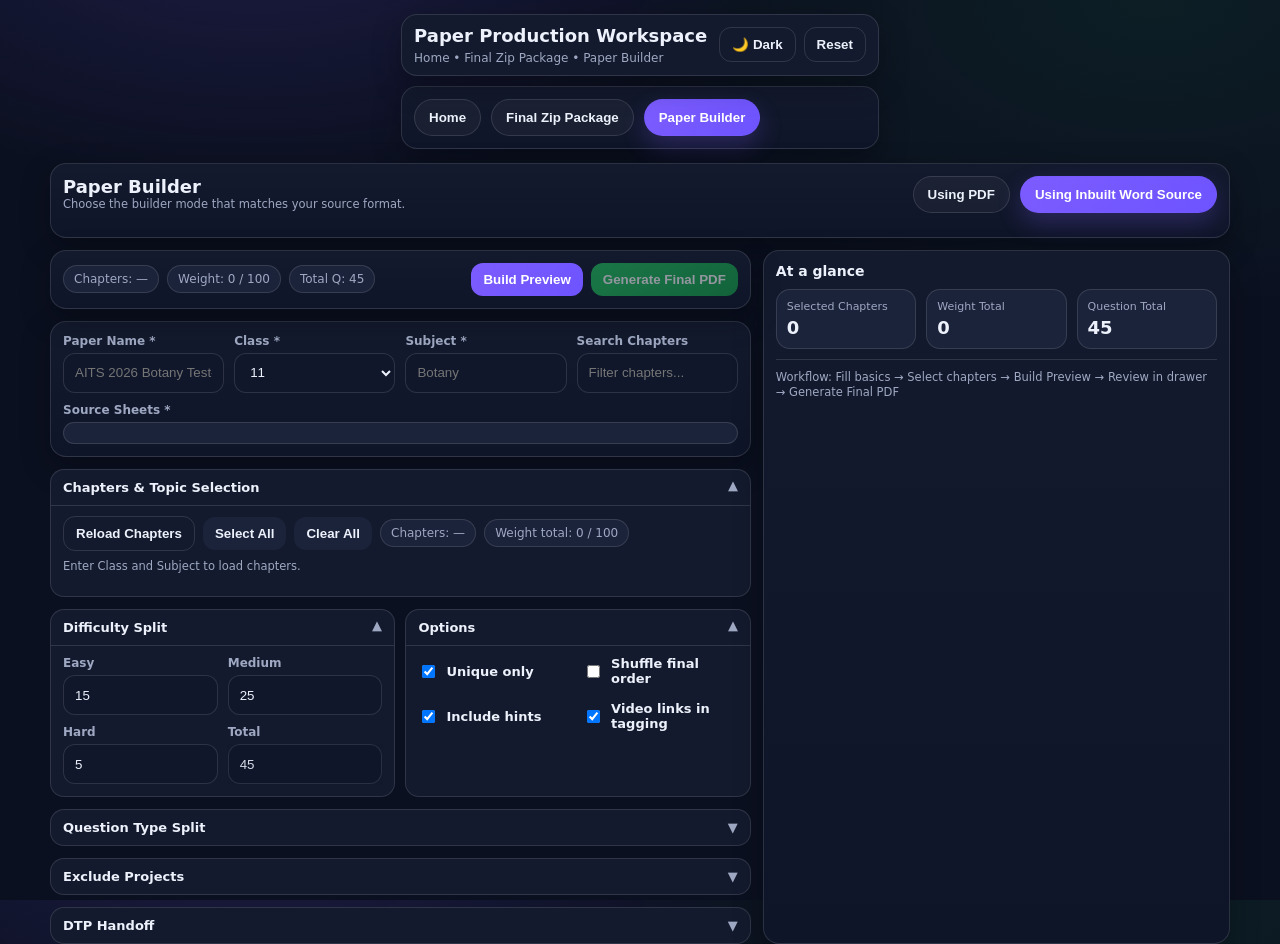
<file: delete.html>
<!DOCTYPE html>
<html>
  <head>
    <base target="_top" />
    <meta name="viewport" content="width=device-width, initial-scale=1" />
    <style>
      :root{
        --bg:#0b1020;
        --panel:#131a2d;
        --panel2:#0f1528;
        --text:#edf1fb;
        --muted:#9ea8c2;
        --border:rgba(255,255,255,.12);
        --accent:#7c5cff;
        --accent2:#6d54ff;
        --ok:#16a34a;
        --danger:#ef4444;
        --chip:#1b233a;
        --input:#10172b;
        --shadow:0 10px 30px rgba(0,0,0,.28);
        --overlay:rgba(3,8,20,.58);
        --radius:14px;
      }

      body[data-theme="light"]{
        --bg:#f5f7fb;
        --panel:#ffffff;
        --panel2:#f8faff;
        --text:#162033;
        --muted:#5b6780;
        --border:rgba(22,32,51,.12);
        --accent:#6d54ff;
        --accent2:#5c46ea;
        --ok:#15803d;
        --danger:#dc2626;
        --chip:#f3f6fb;
        --input:#ffffff;
        --shadow:0 10px 28px rgba(27,39,71,.10);
        --overlay:rgba(15,23,42,.18);
      }

      *{ box-sizing:border-box; }
      html, body{ height:100%; }

      body{
        margin:0;
        padding:14px;
        color:var(--text);
        font-family:ui-sans-serif, system-ui, -apple-system, Segoe UI, Roboto, Arial, sans-serif;
        background:
          radial-gradient(900px 480px at 20% -10%, rgba(124,92,255,.16), transparent 58%),
          radial-gradient(900px 520px at 90% 0%, rgba(34,197,94,.08), transparent 60%),
          var(--bg);
      }

      .wrap{ max-width:1180px; margin:0 auto; }
      .wrap.wide{ max-width:none; }

      .app-shell{
        display:grid;
        gap:14px;
      }

      .nav-tabs, .sub-tabs{
        display:flex;
        gap:10px;
        flex-wrap:wrap;
      }

      .nav-tab, .sub-tab{
        border:1px solid var(--border);
        background:rgba(255,255,255,.04);
        color:var(--text);
        padding:10px 14px;
        border-radius:999px;
        font-weight:800;
      }

      .nav-tab.active, .sub-tab.active{
        background:linear-gradient(135deg,var(--accent),var(--accent2));
        color:#fff;
        border-color:transparent;
        box-shadow:0 10px 24px rgba(124,92,255,.24);
      }

      .app-section{ display:none; }
      .app-section.active{ display:block; }

      .hero{
        display:grid;
        grid-template-columns:1.1fr .9fr;
        gap:14px;
      }

      .hero-card{
        min-height:220px;
        display:grid;
        gap:10px;
        align-content:start;
      }

      .hero-title{
        font-size:28px;
        line-height:1.05;
        font-weight:900;
        letter-spacing:-.03em;
      }

      .hero-copy{
        color:var(--muted);
        line-height:1.55;
        max-width:62ch;
      }

      .feature-grid{
        display:grid;
        grid-template-columns:repeat(3, minmax(0,1fr));
        gap:12px;
      }

      .feature-tile{
        padding:14px;
        border-radius:16px;
        border:1px solid var(--border);
        background:linear-gradient(180deg, rgba(255,255,255,.04), rgba(255,255,255,.02));
      }

      .feature-kicker{
        font-size:11px;
        text-transform:uppercase;
        letter-spacing:.12em;
        color:var(--muted);
        margin-bottom:8px;
      }

      .feature-title{
        font-size:16px;
        font-weight:800;
        margin-bottom:6px;
      }

      .workspace-shell{
        width:min(100%, 1500px);
        margin:0 auto;
      }

      .workspace-frame-card{
        padding:8px;
        border-radius:22px;
        border:1px solid var(--border);
        background:linear-gradient(180deg, var(--panel), rgba(12,19,38,.95));
        box-shadow:var(--shadow);
      }

      .workspace-frame{
        width:100%;
        height:calc(100vh - 170px);
        min-height:760px;
        border:none;
        border-radius:16px;
        background:#fff;
      }

      .builder-panel{ display:none; }
      .builder-panel.active{ display:block; }

      .builder-intro{
        display:flex;
        justify-content:space-between;
        align-items:center;
        gap:12px;
        flex-wrap:wrap;
        margin-bottom:12px;
      }

      @media (max-width: 980px){
        .hero{ grid-template-columns:1fr; }
        .feature-grid{ grid-template-columns:1fr; }
        .workspace-frame{
          height:calc(100vh - 210px);
          min-height:620px;
        }
      }

      .topbar{
        position:sticky;
        top:8px;
        z-index:20;
        margin-bottom:10px;
      }

      .topbar-card{
        display:flex;
        justify-content:space-between;
        align-items:center;
        gap:12px;
        flex-wrap:wrap;
        padding:10px 12px;
        background:var(--panel);
        border:1px solid var(--border);
        border-radius:16px;
        box-shadow:var(--shadow);
      }

      .title{
        font-size:18px;
        font-weight:800;
        line-height:1.2;
      }

      .subtitle{
        font-size:12px;
        color:var(--muted);
        margin-top:4px;
      }

      .toolbar, .top-actions, .action-group, .pills{
        display:flex;
        gap:8px;
        align-items:center;
        flex-wrap:wrap;
      }

      button{
        border:none;
        border-radius:12px;
        padding:9px 12px;
        cursor:pointer;
        background:var(--chip);
        color:var(--text);
        font-weight:700;
      }

      button:hover{ filter:brightness(1.04); }
      button:disabled{ opacity:.55; cursor:not-allowed; }

      .primary{
        background:linear-gradient(135deg,var(--accent),var(--accent2));
        color:#fff;
      }

      .secondary{
        background:linear-gradient(135deg,#22c55e,#16a34a);
        color:#fff;
      }

      .ghost{
        background:transparent;
        border:1px solid var(--border);
      }

      .page-grid{
        display:grid;
        grid-template-columns:1.2fr .8fr;
        gap:12px;
      }

      @media (max-width: 980px){
        .page-grid{ grid-template-columns:1fr; }
      }

      .section-stack{ display:grid; gap:12px; }

      .card{
        background:linear-gradient(180deg, var(--panel), var(--panel2));
        border:1px solid var(--border);
        border-radius:16px;
        box-shadow:var(--shadow);
        padding:12px;
      }

      .sticky-actions{
        position:sticky;
        top:76px;
        z-index:10;
      }

      @media (max-width: 980px){
        .sticky-actions{ position:static; }
      }

      .compact-grid{
        display:grid;
        grid-template-columns:repeat(4, minmax(0,1fr));
        gap:10px;
      }

      .compact-grid-3{
        display:grid;
        grid-template-columns:repeat(3, minmax(0,1fr));
        gap:10px;
      }

      .compact-grid-2{
        display:grid;
        grid-template-columns:repeat(2, minmax(0,1fr));
        gap:10px;
      }

      @media (max-width: 980px){
        .compact-grid, .compact-grid-3{ grid-template-columns:repeat(2, minmax(0,1fr)); }
      }

      @media (max-width: 650px){
        .compact-grid, .compact-grid-3, .compact-grid-2{ grid-template-columns:1fr; }
      }

      label{
        display:block;
        font-size:12px;
        color:var(--muted);
        margin-bottom:5px;
        font-weight:700;
      }

      .inline-label{
        display:flex;
        align-items:center;
        gap:8px;
        color:var(--text);
        font-size:13px;
        font-weight:700;
      }

      input[type="text"], input[type="number"], select, textarea{
        width:100%;
        min-height:40px;
        padding:9px 11px;
        border-radius:12px;
        border:1px solid var(--border);
        background:var(--input);
        color:var(--text);
        outline:none;
      }

      textarea{
        resize:vertical;
        min-height:72px;
      }

      input:focus, select:focus, textarea:focus{
        border-color:var(--accent);
        box-shadow:0 0 0 3px rgba(124,92,255,.18);
      }

      input[readonly]{ opacity:.9; }

      .hint{
        color:var(--muted);
        font-size:11.5px;
        line-height:1.35;
      }

      .errorText{
        color:var(--danger);
        font-size:12px;
        margin-top:5px;
        display:none;
      }

      .invalid{
        border-color:rgba(239,68,68,.8)!important;
        box-shadow:0 0 0 3px rgba(239,68,68,.14)!important;
      }

      .pill, .badge{
        display:inline-flex;
        align-items:center;
        gap:6px;
        padding:6px 10px;
        border:1px solid var(--border);
        border-radius:999px;
        background:var(--chip);
        font-size:12px;
      }

      .pill{ color:var(--muted); }
      .badge{ color:var(--text); }

      details{
        border:1px solid var(--border);
        border-radius:14px;
        overflow:hidden;
        background:var(--panel);
      }

      summary{
        list-style:none;
        cursor:pointer;
        display:flex;
        justify-content:space-between;
        align-items:center;
        gap:10px;
        padding:10px 12px;
        font-weight:800;
        font-size:13px;
      }

      summary::-webkit-details-marker{ display:none; }

      .caret{
        transition:transform .16s ease;
        color:var(--muted);
      }

      details[open] .caret{ transform:rotate(180deg); }

      .details-body{
        padding:0 12px 12px 12px;
        border-top:1px solid var(--border);
      }

      .sheetBar, .proj-box, .topicBox{
        display:flex;
        flex-wrap:wrap;
        gap:8px;
        padding:10px;
        border:1px solid var(--border);
        border-radius:12px;
        background:var(--chip);
        max-height:220px;
        overflow:auto;
      }

      .chip, .proj-item, .topicItem{
        display:flex;
        gap:8px;
        align-items:center;
        padding:6px 9px;
        border:1px solid var(--border);
        border-radius:999px;
        background:var(--panel2);
        font-size:12px;
      }

      .chip input, .proj-item input, .topicItem input{
        width:auto;
        margin:0;
      }

      .chapterList{
        display:grid;
        gap:8px;
        margin-top:10px;
      }

      .chapterRow{
        border:1px solid var(--border);
        border-radius:12px;
        background:var(--chip);
        padding:10px;
      }

      .chapterHead{
        display:grid;
        grid-template-columns:1fr 100px auto;
        gap:10px;
        align-items:start;
      }

      @media (max-width: 650px){
        .chapterHead{ grid-template-columns:1fr; }
      }

      .chapterLeft{
        display:flex;
        gap:10px;
        align-items:flex-start;
      }

      .chapterName{
        font-size:13px;
        font-weight:800;
      }

      .chapterMeta{
        font-size:11.5px;
        color:var(--muted);
        margin-top:2px;
      }

      .weightBox input{
        text-align:center;
      }

      .topicPane{
        display:none;
        margin-top:10px;
        padding-top:10px;
        border-top:1px dashed var(--border);
      }

      .topicPane.open{ display:block; }

      .status{
        margin-top:10px;
        padding:12px;
        border-radius:14px;
        border:1px solid var(--border);
        background:var(--chip);
        font-size:12.5px;
        line-height:1.45;
        display:none;
      }

      .status.ok{ display:block; border-color:rgba(22,163,74,.35); }
      .status.err{ display:block; border-color:rgba(239,68,68,.35); }

      .status a{
        color:var(--accent);
        text-decoration:none;
        font-weight:700;
      }

      .mini-stat-grid{
        display:grid;
        grid-template-columns:repeat(3,1fr);
        gap:10px;
      }

      .stat{
        border:1px solid var(--border);
        border-radius:14px;
        padding:10px;
        background:var(--chip);
      }

      .stat .k{
        font-size:11px;
        color:var(--muted);
      }

      .stat .v{
        font-size:18px;
        font-weight:800;
        margin-top:4px;
      }

      .divider{
        height:1px;
        background:var(--border);
        margin:10px 0;
      }

      .spinner{
        display:inline-flex;
        align-items:center;
        gap:8px;
      }

      .dot{
        width:10px;
        height:10px;
        border-radius:50%;
        background:#fff;
        box-shadow:0 0 0 0 rgba(255,255,255,.55);
        animation:pulse 1.2s infinite;
      }

      @keyframes pulse{
        0%{ box-shadow:0 0 0 0 rgba(255,255,255,.55); }
        70%{ box-shadow:0 0 0 12px rgba(255,255,255,0); }
        100%{ box-shadow:0 0 0 0 rgba(255,255,255,0); }
      }

      .overlay{
        position:fixed;
        inset:0;
        background:var(--overlay);
        opacity:0;
        pointer-events:none;
        transition:opacity .18s ease;
        z-index:60;
      }

      .overlay.open{
        opacity:1;
        pointer-events:auto;
      }

      .drawer{
        position:fixed;
        top:0;
        right:0;
        height:100%;
        width:760px;
        max-width:100vw;
        background:var(--panel);
        border-left:1px solid var(--border);
        box-shadow:-20px 0 40px rgba(0,0,0,.22);
        transform:translateX(100%);
        transition:transform .18s ease;
        z-index:70;
        display:flex;
        flex-direction:column;
        visibility:hidden;
      }

      .drawer.open{
        transform:translateX(0);
        visibility:visible;
      }

      .drawer-head{
        padding:12px;
        border-bottom:1px solid var(--border);
        display:flex;
        justify-content:space-between;
        gap:10px;
        align-items:flex-start;
      }

      .drawer-body{
        padding:12px;
        overflow:auto;
        display:grid;
        gap:12px;
      }

      .searchBox{
        border:1px solid var(--border);
        border-radius:14px;
        padding:10px;
        background:var(--chip);
      }

      .previewList{
        display:grid;
        gap:10px;
      }

      .previewCard{
        border:1px solid var(--border);
        border-radius:14px;
        background:var(--chip);
        padding:10px;
      }

      .previewCard.off{
        opacity:.58;
        border-style:dashed;
      }

      .previewHead{
        display:flex;
        justify-content:space-between;
        gap:10px;
        align-items:flex-start;
      }

      .previewTitle{
        font-size:14px;
        font-weight:800;
      }

      .previewMeta{
        display:flex;
        flex-wrap:wrap;
        gap:6px;
        margin:8px 0;
      }

      .previewText{
        white-space:pre-wrap;
        font-family:ui-monospace, SFMono-Regular, Menlo, Consolas, monospace;
        font-size:12px;
        line-height:1.45;
        border:1px solid var(--border);
        border-radius:12px;
        padding:10px;
        background:var(--panel2);
        max-height:220px;
        overflow:auto;
      }

      .previewMedia{
        border:1px solid var(--border);
        border-radius:12px;
        padding:8px;
        background:var(--panel2);
        overflow:auto;
      }

      .previewImage{
        display:block;
        width:auto;
        max-width:100%;
        height:auto;
        max-height:var(--preview-max-height, 520px);
        border-radius:10px;
        background:#fff;
        object-fit:contain;
        object-position:center top;
        margin:0 auto;
      }

      .previewMedia.rich .previewImage{
        max-height:var(--preview-max-height, 700px);
      }

      .muted{ color:var(--muted); }
    </style>
  </head>

  <body data-theme="dark">
    <div class="app-shell">
    <div class="wrap">
      <div class="topbar">
        <div class="topbar-card">
          <div>
            <div class="title">Paper Production Workspace</div>
            <div class="subtitle">Home • Final Zip Package • Paper Builder</div>
          </div>

          <div class="top-actions">
            <button id="themeBtn" class="ghost" type="button" onclick="toggleTheme()">🌙 Dark</button>
            <button class="ghost" type="button" onclick="resetForm()">Reset</button>
          </div>
        </div>
      </div>

      <div class="card">
        <div class="nav-tabs">
          <button id="topTab_home" class="nav-tab active" type="button" onclick="switchTopTab('home')">Home</button>
          <button id="topTab_final" class="nav-tab" type="button" onclick="switchTopTab('final')">Final Zip Package</button>
          <button id="topTab_builder" class="nav-tab" type="button" onclick="switchTopTab('builder')">Paper Builder</button>
        </div>
      </div>
    </div>

    <section id="section_home" class="app-section active">
      <div class="wrap">
        <div class="hero">
          <div class="card hero-card">
            <div class="feature-kicker">Production Ready</div>
            <div class="hero-title">One workspace for draft papers, final packages, and source-specific builders.</div>
            <div class="hero-copy">
              Use the inbuilt word-source builder for your Apps Script workflow, or open the hosted base-project experience for final package operations without leaving this website.
            </div>
            <div class="toolbar">
              <button class="primary" type="button" onclick="switchTopTab('builder'); switchBuilderMode('word');">Open Inbuilt Word Builder</button>
              <button class="ghost" type="button" onclick="switchTopTab('final');">Open Final Zip Package</button>
            </div>
          </div>

          <div class="card hero-card">
            <div class="feature-kicker">Workspace Modes</div>
            <div class="feature-grid">
              <div class="feature-tile">
                <div class="feature-title">Home</div>
                <div class="hint">Launch the right workflow quickly and guide users clearly.</div>
              </div>
              <div class="feature-tile">
                <div class="feature-title">Final Zip Package</div>
                <div class="hint">Hosted base project embedded full-screen so it feels native to this platform.</div>
              </div>
              <div class="feature-tile">
                <div class="feature-title">Paper Builder</div>
                <div class="hint">Choose between PDF source flow and inbuilt word-source flow.</div>
              </div>
            </div>
          </div>
        </div>
      </div>
    </section>

    <section id="section_final" class="app-section">
      <div class="workspace-shell">
        <div class="workspace-frame-card">
          <iframe id="finalPackageFrame" class="workspace-frame" src="https://paper2-assets.vercel.app/" title="Final Zip Package Workspace" loading="lazy" allow="fullscreen"></iframe>
        </div>
      </div>
    </section>

    <section id="section_builder" class="app-section">
      <div class="wrap">
        <div class="card" style="margin-bottom:12px;">
          <div class="builder-intro">
            <div>
              <div style="font-size:18px; font-weight:800;">Paper Builder</div>
              <div class="hint">Choose the builder mode that matches your source format.</div>
            </div>

            <div class="sub-tabs">
              <button id="builderTab_pdf" class="sub-tab" type="button" onclick="switchBuilderMode('pdf')">Using PDF</button>
              <button id="builderTab_word" class="sub-tab active" type="button" onclick="switchBuilderMode('word')">Using Inbuilt Word Source</button>
            </div>
          </div>
        </div>

        <div id="builderPanel_pdf" class="builder-panel">
          <div class="card">
            <div style="font-size:18px; font-weight:800; margin-bottom:8px;">PDF Source Workflow</div>
            <div class="hero-copy" style="max-width:none;">
              The PDF-based workflow is powered by the hosted base project. Open it in the full workspace tab for the complete package-generation experience.
            </div>
            <div class="toolbar" style="margin-top:12px;">
              <button class="primary" type="button" onclick="switchTopTab('final')">Open Full PDF Workspace</button>
            </div>
          </div>
        </div>

        <div id="builderPanel_word" class="builder-panel active">

      <div class="page-grid">
        <div class="section-stack">
          <div class="card sticky-actions">
            <div class="toolbar" style="justify-content:space-between;">
              <div class="pills">
                <span class="pill" id="summaryPill1">Chapters: —</span>
                <span class="pill" id="summaryPill2">Weight: 0 / 100</span>
                <span class="pill" id="summaryPill3">Total Q: 0</span>
              </div>

              <div class="action-group">
                <button id="previewBtn" class="primary" type="button" onclick="buildPreview()">Build Preview</button>
                <button id="generateBtn" class="secondary" type="button" onclick="generateFinalPdf()" disabled>Generate Final PDF</button>
              </div>
            </div>

            <div id="status" class="status"></div>
          </div>

          <div class="card">
            <div class="compact-grid">
              <div>
                <label for="paperName">Paper Name *</label>
                <input id="paperName" type="text" placeholder="AITS 2026 Botany Test-1" />
                <div class="errorText" id="err_paperName">Paper Name is required.</div>
              </div>

              <div>
                <label for="className">Class *</label>
                <select id="className">
                  <option value="11">11</option>
                  <option value="12">12</option>
                  <option value="11+12">11+12</option>
                </select>
              </div>

              <div>
                <label for="subject">Subject *</label>
                <input id="subject" type="text" placeholder="Botany" />
                <div class="errorText" id="err_subject">Subject is required.</div>
              </div>

              <div>
                <label for="chapterSearch">Search Chapters</label>
                <input id="chapterSearch" type="text" placeholder="Filter chapters..." oninput="filterChapters()" />
              </div>
            </div>

            <div style="margin-top:10px;">
              <label>Source Sheets *</label>
              <div id="sheetBar" class="sheetBar"></div>
              <div class="errorText" id="err_sources">Select at least one source sheet.</div>
            </div>
          </div>

          <details open>
            <summary>
              <span>Chapters & Topic Selection</span>
              <span class="caret">▼</span>
            </summary>
            <div class="details-body">
              <div class="toolbar" style="margin-top:10px;">
                <button class="ghost" type="button" onclick="loadChapters()">Reload Chapters</button>
                <button type="button" onclick="selectAllChapters(true)">Select All</button>
                <button type="button" onclick="selectAllChapters(false)">Clear All</button>
                <span class="pill" id="chaptersInfo">Chapters: —</span>
                <span class="pill" id="weightTotalPill">Weight total: 0 / 100</span>
              </div>

              <div class="hint" id="topicsStatus" style="margin-top:8px;"></div>
              <div class="errorText" id="err_chapters">Select at least one chapter.</div>
              <div class="errorText" id="err_weights">Total chapter weightage must be exactly 100.</div>

              <div class="chapterList" id="chapterList"></div>
            </div>
          </details>

          <div class="compact-grid-2">
            <details open>
              <summary>
                <span>Difficulty Split</span>
                <span class="caret">▼</span>
              </summary>
              <div class="details-body">
                <div class="compact-grid-2" style="margin-top:10px;">
                  <div>
                    <label for="easy">Easy</label>
                    <input id="easy" type="number" min="0" step="1" />
                  </div>
                  <div>
                    <label for="medium">Medium</label>
                    <input id="medium" type="number" min="0" step="1" />
                  </div>
                  <div>
                    <label for="hard">Hard</label>
                    <input id="hard" type="number" min="0" step="1" />
                  </div>
                  <div>
                    <label for="totalQuestions">Total</label>
                    <input id="totalQuestions" type="number" readonly />
                  </div>
                </div>
              </div>
            </details>

            <details open>
              <summary>
                <span>Options</span>
                <span class="caret">▼</span>
              </summary>
              <div class="details-body">
                <div class="compact-grid-2" style="margin-top:10px;">
                  <label class="inline-label"><input id="uniqueOnly" type="checkbox" checked /> Unique only</label>
                  <label class="inline-label"><input id="shuffleOrder" type="checkbox" /> Shuffle final order</label>
                  <label class="inline-label"><input id="includeHints" type="checkbox" checked /> Include hints</label>
                  <label class="inline-label"><input id="includeVideoLinks" type="checkbox" checked /> Video links in tagging</label>
                </div>
              </div>
            </details>
          </div>

          <details>
            <summary>
              <span>Question Type Split</span>
              <span class="caret">▼</span>
            </summary>
            <div class="details-body">
              <div class="compact-grid-3" style="margin-top:10px;">
                <div><label>Single Choice MCQ</label><input class="qtypeCount" data-qtype="Single Choice MCQ" type="number" min="0" step="1" /></div>
                <div><label>Match the column</label><input class="qtypeCount" data-qtype="Match the column" type="number" min="0" step="1" /></div>
                <div><label>Statement based</label><input class="qtypeCount" data-qtype="Statement based" type="number" min="0" step="1" /></div>
                <div><label>Multi Statement Based</label><input class="qtypeCount" data-qtype="Multi Statement Based" type="number" min="0" step="1" /></div>
                <div><label>Assertion and Reason</label><input class="qtypeCount" data-qtype="Assertion and Reason" type="number" min="0" step="1" /></div>
                <div><label>Diagram based</label><input class="qtypeCount" data-qtype="Diagram based" type="number" min="0" step="1" /></div>
              </div>

              <div class="toolbar" style="margin-top:10px;">
                <button type="button" class="ghost" onclick="resetTypeDefaults()">Reset Type Defaults</button>
                <span class="pill" id="qtypeHintPill">Type total: —</span>
              </div>
            </div>
          </details>

          <details>
            <summary>
              <span>Exclude Projects</span>
              <span class="caret">▼</span>
            </summary>
            <div class="details-body">
              <div class="proj-box" style="margin-top:10px;">
                <div class="proj-item"><input type="checkbox" class="proj" value="Milestone" id="p_milestone"><label for="p_milestone">Milestone</label></div>
                <div class="proj-item"><input type="checkbox" class="proj" value="VPRP" id="p_vprp"><label for="p_vprp">VPRP</label></div>
                <div class="proj-item"><input type="checkbox" class="proj" value="NSAT" id="p_nsat"><label for="p_nsat">NSAT</label></div>
                <div class="proj-item"><input type="checkbox" class="proj" value="FTP" id="p_ftp"><label for="p_ftp">FTP</label></div>
                <div class="proj-item"><input type="checkbox" class="proj" value="FRT" id="p_frt"><label for="p_frt">FRT</label></div>
                <div class="proj-item"><input type="checkbox" class="proj" value="AIR" id="p_air"><label for="p_air">AIR</label></div>
                <div class="proj-item"><input type="checkbox" class="proj" value="AITS" id="p_aits"><label for="p_aits">AITS</label></div>
                <div class="proj-item"><input type="checkbox" class="proj" value="Real Test" id="p_real"><label for="p_real">Real Test</label></div>
                <div class="proj-item"><input type="checkbox" class="proj" value="Backlog killer Series" id="p_backlog"><label for="p_backlog">Backlog killer Series</label></div>
                <div class="proj-item"><input type="checkbox" class="proj" value="PW Universe" id="p_pw"><label for="p_pw">PW Universe</label></div>
                <div class="proj-item"><input type="checkbox" class="proj" value="Mission 100 Test Series" id="p_m100"><label for="p_m100">Mission 100 Test Series</label></div>
              </div>

              <div class="toolbar" style="margin-top:10px;">
                <button type="button" class="ghost" onclick="selectAllProjects(true)">Select All</button>
                <button type="button" class="ghost" onclick="selectAllProjects(false)">Clear All</button>
              </div>
            </div>
          </details>

          <details>
            <summary>
              <span>DTP Handoff</span>
              <span class="caret">▼</span>
            </summary>
            <div class="details-body">
              <div class="compact-grid-2" style="margin-top:10px;">
                <div>
                  <label for="dtpQids">Final QIDs</label>
                  <input id="dtpQids" type="text" placeholder="QID001,QID002,QID003..." />
                  <div class="hint">Create info.txt after final generation.</div>
                </div>

                <div>
                  <label>&nbsp;</label>
                  <div class="toolbar">
                    <button type="button" class="primary" onclick="createInfoTxt()">Create info.txt</button>
                    <div id="infoOut" class="hint"></div>
                  </div>
                </div>
              </div>
            </div>
          </details>
        </div>

        <div class="section-stack">
          <div class="card">
            <div style="font-weight:800; font-size:14px; margin-bottom:10px;">At a glance</div>

            <div class="mini-stat-grid">
              <div class="stat">
                <div class="k">Selected Chapters</div>
                <div class="v" id="statChapters">0</div>
              </div>
              <div class="stat">
                <div class="k">Weight Total</div>
                <div class="v" id="statWeight">0</div>
              </div>
              <div class="stat">
                <div class="k">Question Total</div>
                <div class="v" id="statTotalQ">0</div>
              </div>
            </div>

            <div class="divider"></div>

            <div class="hint">
              Workflow: Fill basics → Select chapters → Build Preview → Review in drawer → Generate Final PDF
            </div>
          </div>
        </div>
      </div>
        </div>
      </div>
    </section>
    </div>

    <div id="overlay" class="overlay" onclick="closePreviewDrawer()"></div>

    <div id="previewDrawer" class="drawer">
      <div class="drawer-head">
        <div>
          <div style="font-weight:800; font-size:15px;">Preview & Selection</div>
          <div class="hint">Select, deselect, reorder, replace, or add questions.</div>
        </div>

        <div class="toolbar">
          <span class="pill" id="previewSummaryPill">Included: —</span>
          <button class="ghost" type="button" onclick="closePreviewDrawer()">Close</button>
        </div>
      </div>

      <div class="drawer-body">
        <div class="searchBox">
          <div class="toolbar" style="justify-content:space-between;">
            <div class="pills">
              <span class="pill" id="previewSummaryPill2">Easy/Medium/Hard: —</span>
              <span class="pill" id="replaceModePill">Mode: Add</span>
            </div>

            <div class="toolbar">
              <button class="ghost" type="button" onclick="setAllPreviewSelection(true)">Select all</button>
              <button class="ghost" type="button" onclick="setAllPreviewSelection(false)">Clear all</button>
            </div>
          </div>

          <div id="previewNotes" class="hint" style="margin-top:8px;"></div>
        </div>

        <div id="replacePanel" class="searchBox" style="display:block;">
          <div style="font-weight:800; font-size:13px; margin-bottom:10px;">Add / Replace Questions</div>

          <div class="compact-grid-3">
            <div>
              <label for="searchChapter">Chapter</label>
              <select id="searchChapter" onchange="renderSearchTopicOptions()">
                <option value="">Any chapter</option>
              </select>
            </div>

            <div>
              <label for="searchDifficulty">Difficulty</label>
              <select id="searchDifficulty">
                <option value="">Any difficulty</option>
                <option value="1">Easy</option>
                <option value="2">Medium</option>
                <option value="3">Hard</option>
              </select>
            </div>

            <div>
              <label for="searchQuestionType">Type</label>
              <select id="searchQuestionType">
                <option value="">Any type</option>
                <option value="Single Choice MCQ">Single Choice MCQ</option>
                <option value="Match the column">Match the column</option>
                <option value="Statement based">Statement based</option>
                <option value="Multi Statement Based">Multi Statement Based</option>
                <option value="Assertion and Reason">Assertion and Reason</option>
                <option value="Diagram based">Diagram based</option>
              </select>
            </div>

            <div>
              <label for="searchTopicId">Topic</label>
              <select id="searchTopicId">
                <option value="">Any topic</option>
              </select>
            </div>

            <div>
              <label for="searchContains">Contains text</label>
              <input id="searchContains" type="text" placeholder="optional text filter" />
            </div>

            <div>
              <label for="searchLimit">Results</label>
              <input id="searchLimit" type="number" min="1" max="50" value="12" />
            </div>
          </div>

          <div class="toolbar" style="margin-top:10px;">
            <button type="button" class="primary" onclick="searchCandidates()">Search Candidates</button>
            <button type="button" class="ghost" onclick="clearReplaceMode()">Clear Replace Target</button>
          </div>

          <div id="candidateStatus" class="hint" style="margin-top:8px;"></div>
          <div id="candidateResults" class="previewList" style="margin-top:10px;"></div>
        </div>

        <div id="previewList" class="previewList"></div>
      </div>
    </div>

    <script>
      const $ = (id) => document.getElementById(id);
      const TOP_TABS = ["home","final","builder"];
      const BUILDER_MODES = ["pdf","word"];

      let LOADED_CHAPTERS = [];
      let SOURCE_SHEETS = [];
      let loadTimer = null;

      let typeAutoMode = true;

      let CURRENT_PREVIEW_BASE_REQ = null;
      let CURRENT_PREVIEW_ITEMS = [];
      let CURRENT_PREVIEW_NOTES = [];
      let LAST_CANDIDATES = [];
      let REPLACE_TARGET_INDEX = null;

      let LAST_PLAN_FILE_ID = "";
      let LAST_OUTPUT_FOLDER_ID = "";
      let LAST_REQ_SNAPSHOT = null;

      const DEFAULT_TOTAL = 45;
      const DEFAULT_DIFFICULTY = { easy: 15, medium: 25, hard: 5 };
      const DEFAULT_TYPES = {
        "Single Choice MCQ": 25,
        "Match the column": 5,
        "Statement based": 5,
        "Multi Statement Based": 5,
        "Assertion and Reason": 3,
        "Diagram based": 2
      };

      function escapeHtml(str){
        return String(str).replace(/[&<>"']/g, s => ({
          "&":"&amp;",
          "<":"&lt;",
          ">":"&gt;",
          '"':"&quot;",
          "'":"&#039;"
        }[s]));
      }

      function escapeAttr(str){
        return String(str).replace(/\\/g, "\\\\").replace(/"/g, "&quot;").replace(/'/g, "&#039;");
      }

      function cssEscape(str){
        return String(str).replace(/\\/g, "\\\\").replace(/"/g, '\\"');
      }

      function renderPreviewMedia(item){
        const text = item && item.previewText ? item.previewText : "";
        const previewKind = String((item && item.previewKind) || "");
        const qType = String((item && item.questionType) || "");
        const qTypeNorm = qType.trim().toLowerCase();
        const isRichLayout = previewKind === "rich";
        const hasRealDims = Number(item && item.previewImageWidth) > 0 && Number(item && item.previewImageHeight) > 0;

        if (item && item.previewImageDataUrl) {
          const isMatch = qTypeNorm.includes("match");
          const isStatement = qTypeNorm.includes("statement") || qTypeNorm.includes("assertion");
          const isMcq = qTypeNorm.includes("single choice");
          let className = "simple";
          let maxHeight = 520;

          if (isRichLayout || isMatch) {
            className = "rich";
            maxHeight = 760;
          } else if (isStatement) {
            className = "simple";
            maxHeight = 620;
          } else if (isMcq) {
            className = "simple";
            maxHeight = 520;
          }

          if (hasRealDims) {
            const ratio = Number(item.previewImageHeight) / Number(item.previewImageWidth);
            if (className === "rich") {
              maxHeight = Math.max(220, Math.min(760, Math.round(720 * ratio)));
            } else {
              maxHeight = Math.max(260, Math.min(680, Math.round(720 * ratio)));
            }
          } else {
            const lines = Math.max(4, Math.min(20, String(text).split(/\n+/).filter(Boolean).length || 4));
            if (className === "rich") {
              maxHeight = Math.max(340, Math.min(640, 160 + lines * 24));
            } else {
              maxHeight = Math.max(320, Math.min(620, 180 + lines * 22));
            }
          }
          return `
            <div class="previewMedia ${className}" style="--preview-max-height:${maxHeight}px;">
              <img class="previewImage" src="${item.previewImageDataUrl}" alt="Question preview" />
            </div>
          `;
        }

        return `<div class="previewText">${escapeHtml(text || "[No preview]")}</div>`;
      }

      function switchTopTab(tab){
        TOP_TABS.forEach(name => {
          const btn = $("topTab_" + name);
          const section = $("section_" + name);
          if (btn) btn.classList.toggle("active", name === tab);
          if (section) section.classList.toggle("active", name === tab);
        });
      }

      function switchBuilderMode(mode){
        BUILDER_MODES.forEach(name => {
          const btn = $("builderTab_" + name);
          const panel = $("builderPanel_" + name);
          if (btn) btn.classList.toggle("active", name === mode);
          if (panel) panel.classList.toggle("active", name === mode);
        });
        if (!$("section_builder") || !$("section_builder").classList.contains("active")){
          switchTopTab("builder");
        }
      }

      function setInvalid(id, bad, errId){
        const el = $(id);
        const er = $(errId);
        if(el){
          if(bad) el.classList.add("invalid");
          else el.classList.remove("invalid");
        }
        if(er) er.style.display = bad ? "block" : "none";
      }

      function setStatus(kind, html){
        const st = $("status");
        st.classList.remove("ok","err");
        st.classList.add(kind === "ok" ? "ok" : "err");
        st.style.display = "block";
        st.innerHTML = html;
      }

      function setLoading(which, isLoading){
        const btn = $(which);
        if(!btn) return;

        btn.disabled = isLoading;
        btn.innerHTML = isLoading
          ? `<span class="spinner"><span class="dot"></span>${which==="previewBtn" ? "Building Preview" : "Generating PDF"}</span>`
          : (which==="previewBtn" ? "Build Preview" : "Generate Final PDF");
      }

      function syncTotal(){
        const e = Number($("easy").value || 0);
        const m = Number($("medium").value || 0);
        const h = Number($("hard").value || 0);
        const sum = e + m + h;

        $("totalQuestions").value = String(sum);
        $("summaryPill3").textContent = `Total Q: ${sum}`;
        $("statTotalQ").textContent = String(sum);

        if (typeAutoMode) rebalanceTypesToTotal(sum);
        updateTypeHint();
      }

      function rebalanceTypesToTotal(total){
        total = Math.max(0, Math.floor(total || 0));
        const keys = Object.keys(DEFAULT_TYPES);
        const baseSum = keys.reduce((s, k) => s + DEFAULT_TYPES[k], 0) || 1;

        const alloc = {};
        let used = 0;
        const fracs = [];

        keys.forEach(k => {
          const raw = total * (DEFAULT_TYPES[k] / baseSum);
          const base = Math.floor(raw);
          alloc[k] = base;
          used += base;
          fracs.push({k, f: raw - base});
        });

        let left = total - used;
        fracs.sort((a,b) => b.f - a.f);
        for (let i=0; i<fracs.length && left>0; i++){
          alloc[fracs[i].k] += 1;
          left--;
        }

        document.querySelectorAll(".qtypeCount").forEach(inp => {
          const type = inp.dataset.qtype;
          inp.value = String(alloc[type] || 0);
        });
      }

      function resetTypeDefaults(){
        typeAutoMode = true;
        rebalanceTypesToTotal(Number($("totalQuestions").value || DEFAULT_TOTAL));
        updateTypeHint();
      }

      function onTypeManualEdit(){
        typeAutoMode = false;
        updateTypeHint();
      }

      function getQuestionTypeCounts(){
        const obj = {};
        document.querySelectorAll(".qtypeCount").forEach(inp => {
          const type = inp.dataset.qtype;
          const n = Number(inp.value || 0);
          if(n > 0) obj[type] = n;
        });
        return obj;
      }

      function getQuestionTypeTotal(){
        let t = 0;
        document.querySelectorAll(".qtypeCount").forEach(inp => {
          const n = Number(inp.value || 0);
          if(n > 0) t += n;
        });
        return t;
      }

      function updateTypeHint(){
        const t = getQuestionTypeTotal();
        const ft = Number($("totalQuestions").value || 0);
        $("qtypeHintPill").textContent = `Type total: ${t} • Total: ${ft}` + (t===ft ? "" : " (best-effort)");
      }

      function loadSourceSheets(){
        google.script.run
          .withSuccessHandler(list => {
            SOURCE_SHEETS = Array.isArray(list) ? list : [];
            renderSourceSheets();
          })
          .withFailureHandler(err => {
            SOURCE_SHEETS = [];
            renderSourceSheets();
            setStatus("err", "Error loading source sheets: " + escapeHtml(err && err.message ? err.message : String(err)));
          })
          .getAvailableSourceSheets();
      }

      function renderSourceSheets(){
        const bar = $("sheetBar");
        bar.innerHTML = "";

        if(!SOURCE_SHEETS.length){
          bar.innerHTML = `<span class="pill">No source sheets detected</span>`;
          return;
        }

        const preferred = SOURCE_SHEETS.includes("AITS+Real Test") ? "AITS+Real Test" : SOURCE_SHEETS[0];

        SOURCE_SHEETS.forEach((name, idx) => {
          const id = `src_${idx}`;
          const chip = document.createElement("label");
          chip.className = "chip";
          chip.setAttribute("for", id);
          chip.innerHTML = `
            <input type="checkbox" class="srcSheet" id="${id}" value="${escapeAttr(name)}" ${name===preferred ? "checked" : ""}/>
            <span>${escapeHtml(name)}</span>
          `;
          bar.appendChild(chip);
        });
      }

      function getSelectedSourceSheets(){
        return Array.from(document.querySelectorAll(".srcSheet:checked")).map(cb => cb.value);
      }

      function selectAllProjects(flag){
        document.querySelectorAll(".proj").forEach(cb => cb.checked = !!flag);
      }

      function getSelectedProjects(){
        return Array.from(document.querySelectorAll(".proj:checked")).map(cb => cb.value);
      }

      function scheduleLoadChapters(){
        if(loadTimer) clearTimeout(loadTimer);
        loadTimer = setTimeout(loadChapters, 400);
      }

      function loadChapters(){
        const cls = $("className").value.trim();
        const sub = $("subject").value.trim();

        if(!cls || !sub){
          $("topicsStatus").textContent = "Enter Class and Subject to load chapters.";
          return;
        }

        $("topicsStatus").textContent = "Loading chapters & topics…";

        google.script.run
          .withSuccessHandler(res => {
            LOADED_CHAPTERS = (res && res.chapters) ? res.chapters : [];
            renderChapterList(LOADED_CHAPTERS);
            renderSearchChapterOptions();
          })
          .withFailureHandler(err => {
            LOADED_CHAPTERS = [];
            renderChapterList([]);
            renderSearchChapterOptions();
            $("topicsStatus").textContent = "Error: " + (err && err.message ? err.message : String(err));
          })
          .getTopicsForChapters({
            className: cls,
            subject: sub,
            chapters: []
          });
      }

      function renderChapterList(chapters){
        const box = $("chapterList");
        box.innerHTML = "";
        $("chaptersInfo").textContent = "Chapters: " + (chapters.length ? chapters.length : "—");

        if(!chapters.length){
          $("topicsStatus").textContent = "No chapters found.";
          updateWeightTotal();
          refreshRightSummary();
          return;
        }

        $("topicsStatus").textContent = "Select chapter(s). Topics are optional. Weightage total must be 100.";

        chapters.forEach((ch, idx) => {
          const row = document.createElement("div");
          row.className = "chapterRow";
          row.dataset.chapter = ch.chapterName;

          const topics = Array.isArray(ch.topics) ? ch.topics : [];

          row.innerHTML = `
            <div class="chapterHead">
              <div class="chapterLeft">
                <input type="checkbox" class="chCb" id="ch_${idx}" onchange="toggleChapter('${escapeAttr(ch.chapterName)}', this.checked); updateWeightTotal();" />
                <div>
                  <div class="chapterName">${escapeHtml(ch.chapterName)}</div>
                  <div class="chapterMeta">Topics: ${topics.length}</div>
                </div>
              </div>

              <div class="weightBox">
                <label>Weight</label>
                <input type="number" min="0" max="100" step="1" value="0" class="chWeight" oninput="updateWeightTotal()" />
              </div>

              <div class="toolbar" style="justify-content:flex-end;">
                <button type="button" class="ghost" onclick="toggleChapter('${escapeAttr(ch.chapterName)}', true)">Topics</button>
              </div>
            </div>

            <div class="topicPane" id="tp_${idx}">
              <div class="toolbar" style="margin-bottom:8px;">
                <button type="button" class="ghost" onclick="selectAllTopics('${escapeAttr(ch.chapterName)}', true)">Select all topics</button>
                <button type="button" class="ghost" onclick="selectAllTopics('${escapeAttr(ch.chapterName)}', false)">Clear topics</button>
              </div>

              <div class="topicBox">
                ${topics.map(t => `
                  <div class="topicItem">
                    <input type="checkbox" class="topicCb" data-chapter="${escapeAttr(ch.chapterName)}" data-topicid="${escapeAttr(t.id)}" />
                    <span>${escapeHtml(t.name)}</span>
                  </div>
                `).join("")}
              </div>
            </div>
          `;
          box.appendChild(row);
        });

        filterChapters();
        updateWeightTotal();
      }

      function toggleChapter(chapterName, checked){
        document.querySelectorAll(".chapterRow").forEach(r => {
          if(r.dataset.chapter === chapterName){
            const cb = r.querySelector(".chCb");
            const pane = r.querySelector(".topicPane");

            if (checked && cb) cb.checked = true;
            if (pane) pane.classList.toggle("open", true);
          }
        });
        updateWeightTotal();
      }

      function selectAllChapters(flag){
        document.querySelectorAll(".chCb").forEach(cb => {
          cb.checked = !!flag;
          const row = cb.closest(".chapterRow");
          const pane = row.querySelector(".topicPane");
          if(pane) pane.classList.toggle("open", !!flag);
        });
        updateWeightTotal();
      }

      function selectAllTopics(chapterName, flag){
        document.querySelectorAll(`.topicCb[data-chapter="${cssEscape(chapterName)}"]`).forEach(cb => {
          cb.checked = !!flag;
        });
      }

      function filterChapters(){
        const q = ($("chapterSearch").value || "").trim().toLowerCase();
        document.querySelectorAll(".chapterRow").forEach(r => {
          const name = (r.dataset.chapter || "").toLowerCase();
          r.style.display = (!q || name.includes(q)) ? "" : "none";
        });
      }

      function collectChaptersConfig(){
        const selected = [];
        document.querySelectorAll(".chapterRow").forEach(r => {
          const cb = r.querySelector(".chCb");
          if(!cb || !cb.checked) return;

          const chapterName = r.dataset.chapter;
          const wEl = r.querySelector(".chWeight");
          let w = Number((wEl && wEl.value) || 0);
          if(!Number.isFinite(w)) w = 0;
          w = Math.max(0, Math.min(100, Math.round(w)));

          const topicIds = Array.from(document.querySelectorAll(`.topicCb:checked[data-chapter="${cssEscape(chapterName)}"]`))
            .map(cb2 => cb2.dataset.topicid)
            .filter(Boolean);

          selected.push({ chapterName, weight: w, topicIds });
        });
        return selected;
      }

      function updateWeightTotal(){
        let total = 0;
        let selectedCount = 0;

        document.querySelectorAll(".chapterRow").forEach(r => {
          const cb = r.querySelector(".chCb");
          const wEl = r.querySelector(".chWeight");
          if(!cb || !cb.checked) return;
          selectedCount++;
          total += Number((wEl && wEl.value) || 0) || 0;
        });

        $("weightTotalPill").textContent = `Weight total: ${total} / 100`;
        $("summaryPill1").textContent = `Chapters: ${selectedCount}`;
        $("summaryPill2").textContent = `Weight: ${total} / 100`;
        $("err_weights").style.display = (selectedCount > 0 && total !== 100) ? "block" : "none";

        refreshRightSummary(selectedCount, total);
        return total;
      }

      function refreshRightSummary(selectedCountArg, weightArg){
        const selectedCount = typeof selectedCountArg === "number"
          ? selectedCountArg
          : document.querySelectorAll(".chCb:checked").length;

        const weight = typeof weightArg === "number"
          ? weightArg
          : Array.from(document.querySelectorAll(".chapterRow")).reduce((sum, r) => {
              const cb = r.querySelector(".chCb");
              const wEl = r.querySelector(".chWeight");
              return sum + ((cb && cb.checked) ? (Number((wEl && wEl.value) || 0) || 0) : 0);
            }, 0);

        $("statChapters").textContent = String(selectedCount);
        $("statWeight").textContent = String(weight);
      }

      function validate(){
        const paper = $("paperName").value.trim();
        const sub = $("subject").value.trim();

        setInvalid("paperName", !paper, "err_paperName");
        setInvalid("subject", !sub, "err_subject");

        const sources = getSelectedSourceSheets();
        $("err_sources").style.display = sources.length ? "none" : "block";

        const chaptersCfg = collectChaptersConfig();
        $("err_chapters").style.display = chaptersCfg.length ? "none" : "block";

        const weightTotal = updateWeightTotal();
        const okWeights = (chaptersCfg.length === 0) ? true : (weightTotal === 100);

        return !!paper && !!sub && sources.length && chaptersCfg.length && okWeights;
      }

      function getBaseRequest(){
        syncTotal();

        return {
          paperName: $("paperName").value.trim(),
          className: $("className").value.trim(),
          subject: $("subject").value.trim(),

          sourceSheets: getSelectedSourceSheets(),

          easy: Number($("easy").value || 0),
          medium: Number($("medium").value || 0),
          hard: Number($("hard").value || 0),
          totalQuestions: Number($("totalQuestions").value || 0),

          uniqueOnly: $("uniqueOnly").checked,
          shuffleOrder: $("shuffleOrder").checked,
          includeHints: $("includeHints").checked,
          includeVideoLinks: $("includeVideoLinks").checked,

          excludeProjects: getSelectedProjects(),
          questionTypeCounts: getQuestionTypeCounts(),

          chaptersConfig: collectChaptersConfig(),

          updateUsage: false
        };
      }

      function buildPreview(){
        if(!validate()){
          setStatus("err", "Please fix highlighted fields before building preview.");
          return;
        }

        const req = getBaseRequest();

        setLoading("previewBtn", true);
        setStatus("ok", `<span class="spinner"><span class="dot"></span>Preparing preview…</span>`);
        $("generateBtn").disabled = true;

        google.script.run
          .withSuccessHandler(res => {
            setLoading("previewBtn", false);

            CURRENT_PREVIEW_BASE_REQ = req;
            CURRENT_PREVIEW_ITEMS = (res.items || []).map(x => ({...x, selected: x.selected !== false}));
            CURRENT_PREVIEW_NOTES = res.notes || [];
            LAST_CANDIDATES = [];
            REPLACE_TARGET_INDEX = null;

            renderPreviewWrap();
            openPreviewDrawer();
            $("generateBtn").disabled = false;

            setStatus("ok", `Preview ready. Review the questions in the side panel, then click <b>Generate Final PDF</b>.`);
          })
          .withFailureHandler(err => {
            setLoading("previewBtn", false);
            const msg = (err && err.message) ? err.message : String(err);
            setStatus("err", `<b>Error</b><br/>${escapeHtml(msg)}`);
          })
          .previewPaper(req);
      }

      function renderPreviewWrap(){
        renderPreviewSummary();
        renderPreviewNotes();
        renderPreviewList();
        renderCandidateResults();
        updateReplaceModePill();
      }

      function openPreviewDrawer(){
        const overlay = $("overlay");
        const drawer = $("previewDrawer");
        if (!overlay || !drawer) return;

        overlay.classList.add("open");
        drawer.classList.add("open");

        // Inline fallback in case the Apps Script webview ignores some CSS transitions.
        overlay.style.opacity = "1";
        overlay.style.pointerEvents = "auto";
        drawer.style.transform = "translateX(0)";
        drawer.style.visibility = "visible";
      }

      function closePreviewDrawer(){
        const overlay = $("overlay");
        const drawer = $("previewDrawer");
        if (!overlay || !drawer) return;

        overlay.classList.remove("open");
        drawer.classList.remove("open");
        overlay.style.opacity = "";
        overlay.style.pointerEvents = "";
        drawer.style.transform = "";
        drawer.style.visibility = "";
      }

      function renderPreviewSummary(){
        const included = CURRENT_PREVIEW_ITEMS.filter(x => x.selected !== false);
        const easy = included.filter(x => Number(x.difficulty) === 1).length;
        const medium = included.filter(x => Number(x.difficulty) === 2).length;
        const hard = included.filter(x => Number(x.difficulty) === 3).length;

        $("previewSummaryPill").textContent = `Included: ${included.length} / ${CURRENT_PREVIEW_ITEMS.length}`;
        $("previewSummaryPill2").textContent = `Easy ${easy} • Medium ${medium} • Hard ${hard}`;
      }

      function renderPreviewNotes(){
        if(!CURRENT_PREVIEW_NOTES.length){
          $("previewNotes").innerHTML = `<span class="muted">No selection notes.</span>`;
          return;
        }
        $("previewNotes").innerHTML = `<b>Notes</b><br/>• ${CURRENT_PREVIEW_NOTES.map(escapeHtml).join("<br/>• ")}`;
      }

      function renderPreviewList(){
        const box = $("previewList");
        box.innerHTML = "";

        CURRENT_PREVIEW_ITEMS.forEach((item, idx) => {
          const card = document.createElement("div");
          card.className = "previewCard" + (item.selected === false ? " off" : "");

          card.innerHTML = `
            <div class="previewHead">
              <div>
                <div class="previewTitle">Q${idx + 1}${item.qid ? " • " + escapeHtml(item.qid) : ""}</div>
                <div class="hint">${escapeHtml(item.chapter || "")}${item.topicName ? " • " + escapeHtml(item.topicName) : ""}${item.subtopic ? " • " + escapeHtml(item.subtopic) : ""}</div>
              </div>

              <label class="inline-label">
                <input type="checkbox" ${item.selected !== false ? "checked" : ""} onchange="togglePreviewSelection(${idx}, this.checked)" />
                Include
              </label>
            </div>

            <div class="previewMeta">
              <span class="badge">${escapeHtml(item.difficultyLabel || "")}</span>
              <span class="badge">${escapeHtml(item.questionType || "Unknown type")}</span>
              <span class="badge">Used: ${Number(item.used || 0)}</span>
              <span class="badge">${escapeHtml(item.sourceSheet || "")}</span>
            </div>

            ${renderPreviewMedia(item)}

            <div class="toolbar" style="margin-top:8px;">
              <button type="button" class="ghost" onclick="movePreviewItem(${idx}, -1)" ${idx===0 ? "disabled" : ""}>Up</button>
              <button type="button" class="ghost" onclick="movePreviewItem(${idx}, 1)" ${idx===CURRENT_PREVIEW_ITEMS.length-1 ? "disabled" : ""}>Down</button>
              <button type="button" class="ghost" onclick="prepareReplace(${idx})">Replace Question</button>
            </div>
          `;
          box.appendChild(card);
        });
      }

      function togglePreviewSelection(index, checked){
        if(!CURRENT_PREVIEW_ITEMS[index]) return;
        CURRENT_PREVIEW_ITEMS[index].selected = !!checked;
        renderPreviewSummary();
        renderPreviewList();
      }

      function setAllPreviewSelection(flag){
        CURRENT_PREVIEW_ITEMS = CURRENT_PREVIEW_ITEMS.map(x => ({...x, selected: !!flag}));
        renderPreviewSummary();
        renderPreviewList();
      }

      function movePreviewItem(index, dir){
        const target = index + dir;
        if(index < 0 || target < 0 || index >= CURRENT_PREVIEW_ITEMS.length || target >= CURRENT_PREVIEW_ITEMS.length) return;

        const copy = CURRENT_PREVIEW_ITEMS.slice();
        const tmp = copy[index];
        copy[index] = copy[target];
        copy[target] = tmp;
        CURRENT_PREVIEW_ITEMS = copy;
        renderPreviewList();
      }

      function prepareReplace(index){
        if(!CURRENT_PREVIEW_ITEMS[index]) return;

        REPLACE_TARGET_INDEX = index;
        const it = CURRENT_PREVIEW_ITEMS[index];

        $("searchChapter").value = it.chapter || "";
        renderSearchTopicOptions();

        $("searchDifficulty").value = String(it.difficulty || "");
        $("searchQuestionType").value = it.questionType || "";

        if ([...$("searchTopicId").options].some(o => o.value === String(it.topicId || ""))) {
          $("searchTopicId").value = String(it.topicId || "");
        } else {
          $("searchTopicId").value = "";
        }

        $("searchContains").value = "";

        updateReplaceModePill();

        openPreviewDrawer();

        const panel = $("replacePanel");
        if (panel) {
          panel.style.display = "block";
          setTimeout(() => {
            panel.scrollIntoView({ behavior: "smooth", block: "start" });
          }, 80);
        }

        $("candidateStatus").textContent = "Searching replacement questions...";
        $("candidateResults").innerHTML = "";
        searchCandidates();
      }

      function clearReplaceMode(){
        REPLACE_TARGET_INDEX = null;
        updateReplaceModePill();
        $("candidateStatus").textContent = "";
      }

      function updateReplaceModePill(){
        if(REPLACE_TARGET_INDEX == null){
          $("replaceModePill").textContent = "Mode: Add";
          return;
        }

        const it = CURRENT_PREVIEW_ITEMS[REPLACE_TARGET_INDEX];
        $("replaceModePill").textContent = `Mode: Replace Q${REPLACE_TARGET_INDEX + 1}${it && it.qid ? " • " + it.qid : ""}`;
      }

      function renderSearchChapterOptions(){
        const sel = $("searchChapter");
        const oldVal = sel.value;

        sel.innerHTML = `<option value="">Any chapter</option>` + LOADED_CHAPTERS.map(ch =>
          `<option value="${escapeAttr(ch.chapterName)}">${escapeHtml(ch.chapterName)}</option>`
        ).join("");

        if([...sel.options].some(o => o.value === oldVal)) sel.value = oldVal;
        renderSearchTopicOptions();
      }

      function renderSearchTopicOptions(){
        const chapter = $("searchChapter").value;
        const sel = $("searchTopicId");
        const oldVal = sel.value;
        let topics = [];

        if(chapter){
          const hit = LOADED_CHAPTERS.find(x => x.chapterName === chapter);
          topics = hit && Array.isArray(hit.topics) ? hit.topics : [];
        }

        sel.innerHTML = `<option value="">Any topic</option>` + topics.map(t =>
          `<option value="${escapeAttr(t.id)}">${escapeHtml(t.name)}</option>`
        ).join("");

        if ([...sel.options].some(o => o.value === oldVal)) {
          sel.value = oldVal;
        }
      }

      function getCurrentPreviewKeys(){
        return CURRENT_PREVIEW_ITEMS.map(x => x.itemKey);
      }

      function searchCandidates(){
        if(!CURRENT_PREVIEW_BASE_REQ){
          $("candidateStatus").textContent = "Build preview first.";
          return;
        }

        $("candidateStatus").textContent = "Searching candidates…";
        $("candidateResults").innerHTML = "";

        google.script.run
          .withSuccessHandler(res => {
            LAST_CANDIDATES = Array.isArray(res.items) ? res.items.map(x => ({...x, selected:true})) : [];
            $("candidateStatus").textContent = (res.notes && res.notes.length)
              ? res.notes.join(" ")
              : (LAST_CANDIDATES.length ? `${LAST_CANDIDATES.length} candidate(s) found.` : "No candidates found.");
            renderCandidateResults();
          })
          .withFailureHandler(err => {
            LAST_CANDIDATES = [];
            renderCandidateResults();
            $("candidateStatus").textContent = (err && err.message) ? err.message : String(err);
          })
          .searchQuestionsForPreview({
            baseRequest: CURRENT_PREVIEW_BASE_REQ,
            excludeKeys: getCurrentPreviewKeys(),
            filters: {
              chapter: $("searchChapter").value,
              difficulty: $("searchDifficulty").value,
              questionType: $("searchQuestionType").value,
              topicId: $("searchTopicId").value,
              containsText: $("searchContains").value,
              limit: $("searchLimit").value
            }
          });
      }

      function renderCandidateResults(){
        const box = $("candidateResults");
        box.innerHTML = "";

        LAST_CANDIDATES.forEach((item, idx) => {
          const card = document.createElement("div");
          card.className = "previewCard";

          card.innerHTML = `
            <div class="previewHead">
              <div>
                <div class="previewTitle">${item.qid ? escapeHtml(item.qid) : "Candidate"}</div>
                <div class="hint">${escapeHtml(item.chapter || "")}${item.topicName ? " • " + escapeHtml(item.topicName) : ""}</div>
              </div>
            </div>

            <div class="previewMeta">
              <span class="badge">${escapeHtml(item.difficultyLabel || "")}</span>
              <span class="badge">${escapeHtml(item.questionType || "Unknown type")}</span>
              <span class="badge">Used: ${Number(item.used || 0)}</span>
            </div>

            ${renderPreviewMedia(item)}

            <div class="toolbar" style="margin-top:8px;">
              <button type="button" class="primary" onclick="useCandidate(${idx})">${REPLACE_TARGET_INDEX == null ? "Add" : "Use as Replacement"}</button>
            </div>
          `;
          box.appendChild(card);
        });
      }

      function useCandidate(index){
        const cand = LAST_CANDIDATES[index];
        if(!cand) return;

        if(CURRENT_PREVIEW_ITEMS.some(x => x.itemKey === cand.itemKey)){
          $("candidateStatus").textContent = "That question is already in the preview.";
          return;
        }

        if(REPLACE_TARGET_INDEX == null){
          CURRENT_PREVIEW_ITEMS.push({...cand, selected:true});
        } else {
          const oldSelected = CURRENT_PREVIEW_ITEMS[REPLACE_TARGET_INDEX]
            ? (CURRENT_PREVIEW_ITEMS[REPLACE_TARGET_INDEX].selected !== false)
            : true;

          CURRENT_PREVIEW_ITEMS[REPLACE_TARGET_INDEX] = {...cand, selected: oldSelected};
          REPLACE_TARGET_INDEX = null;
          updateReplaceModePill();
        }

        renderPreviewWrap();
      }

      function stripPreviewItemForServer(item){
        return {
          chapter: item.chapter,
          sourceSheet: item.sourceSheet,
          difficulty: item.difficulty,
          used: item.used,
          projectUsed: item.projectUsed,
          questionType: item.questionType,
          topicId: item.topicId,

          sourceDocId: item.sourceDocId,
          answerKeyDocId: item.answerKeyDocId,
          hintsDocId: item.hintsDocId,

          questionFileId: item.questionFileId,
          answerKeyFileId: item.answerKeyFileId,
          hintsFileId: item.hintsFileId,

          origQNo: item.origQNo,
          metaKey: item.metaKey,
          metaRowNum: item.metaRowNum
        };
      }

      function generateFinalPdf(){
        if(!CURRENT_PREVIEW_BASE_REQ){
          setStatus("err", "Build preview first.");
          return;
        }

        const finalItems = CURRENT_PREVIEW_ITEMS.filter(x => x.selected !== false);
        if(!finalItems.length){
          setStatus("err", "Select at least one question before generating final PDF.");
          return;
        }

        const req = {
          ...CURRENT_PREVIEW_BASE_REQ,
          manualSelectedItems: finalItems.map(stripPreviewItemForServer),
          updateUsage: false
        };

        setLoading("generateBtn", true);
        setStatus("ok", `<span class="spinner"><span class="dot"></span>Generating final PDF…</span>`);

        google.script.run
          .withSuccessHandler(res => {
            setLoading("generateBtn", false);

            LAST_PLAN_FILE_ID = res.paper_plan_file_id || "";
            LAST_OUTPUT_FOLDER_ID = res.output_folder_id || "";
            LAST_REQ_SNAPSHOT = {
              paperName: req.paperName,
              className: req.className,
              subject: req.subject,
              chaptersConfig: req.chaptersConfig
            };

            let html = `<div style="font-weight:800; margin-bottom:8px;">Done</div><div>`;
            if (res.question_paper_pdf_url) html += `📄 <b>Question Paper PDF</b>: <a href="${res.question_paper_pdf_url}" target="_blank" rel="noopener">Open</a><br/>`;
            if (res.answer_hints_pdf_url) html += `✅ <b>Answer/Hints PDF</b>: <a href="${res.answer_hints_pdf_url}" target="_blank" rel="noopener">Open</a><br/>`;
            if (res.tagging_sheet_url) html += `🧾 <b>Tagging Sheet</b>: <a href="${res.tagging_sheet_url}" target="_blank" rel="noopener">Open</a><br/>`;
            if (res.paper_plan_json_url) html += `🧩 <b>paper_plan.json</b>: <a href="${res.paper_plan_json_url}" target="_blank" rel="noopener">Open</a><br/>`;
            if (res.ppt_url) html += `📊 <b>PPT</b>: <a href="${res.ppt_url}" target="_blank" rel="noopener">Open</a><br/>`;
            if (res.zip_url) html += `🗜️ <b>ZIP Bundle</b>: <a href="${res.zip_url}" target="_blank" rel="noopener">Open</a><br/>`;
            html += `</div>`;

            if (res.notes && res.notes.length){
              html += `<div style="margin-top:10px;" class="muted"><b>Notes</b><br/>• ${res.notes.map(x => escapeHtml(x)).join("<br/>• ")}</div>`;
            }

            setStatus("ok", html);
          })
          .withFailureHandler(err => {
            setLoading("generateBtn", false);
            const msg = (err && err.message) ? err.message : String(err);
            setStatus("err", `<b>Error</b><br/>${escapeHtml(msg)}`);
          })
          .generatePaper(req);
      }

      function createInfoTxt(){
        const qidCsv = ($("dtpQids").value || "").trim();
        if(!qidCsv){
          $("infoOut").textContent = "Paste QIDs first.";
          return;
        }

        if(!LAST_PLAN_FILE_ID || !LAST_REQ_SNAPSHOT){
          $("infoOut").textContent = "Generate the final paper first.";
          return;
        }

        $("infoOut").textContent = "Creating info.txt...";

        google.script.run
          .withSuccessHandler(res => {
            $("infoOut").innerHTML = `✅ <a href="${res.url}" target="_blank" rel="noopener">${res.name}</a>`;
          })
          .withFailureHandler(err => {
            $("infoOut").textContent = (err && err.message) ? err.message : String(err);
          })
          .createInfoTxtForDtp({
            paperName: LAST_REQ_SNAPSHOT.paperName,
            className: LAST_REQ_SNAPSHOT.className,
            subject: LAST_REQ_SNAPSHOT.subject,
            chaptersConfig: LAST_REQ_SNAPSHOT.chaptersConfig,
            planFileId: LAST_PLAN_FILE_ID,
            outputFolderId: LAST_OUTPUT_FOLDER_ID,
            qidCsv: qidCsv
          });
      }

      function applyTheme(theme){
        document.body.setAttribute("data-theme", theme);
        localStorage.setItem("faculty_theme", theme);
        $("themeBtn").textContent = theme === "light" ? "☀️ Light" : "🌙 Dark";
      }

      function toggleTheme(){
        const current = document.body.getAttribute("data-theme") || "dark";
        applyTheme(current === "dark" ? "light" : "dark");
      }

      function initTheme(){
        const saved = localStorage.getItem("faculty_theme") || "dark";
        applyTheme(saved);
      }

      function resetForm(){
        $("paperName").value = "";
        $("subject").value = "";
        $("chapterSearch").value = "";
        $("dtpQids").value = "";
        $("infoOut").textContent = "";

        LAST_PLAN_FILE_ID = "";
        LAST_OUTPUT_FOLDER_ID = "";
        LAST_REQ_SNAPSHOT = null;

        CURRENT_PREVIEW_BASE_REQ = null;
        CURRENT_PREVIEW_ITEMS = [];
        CURRENT_PREVIEW_NOTES = [];
        LAST_CANDIDATES = [];
        REPLACE_TARGET_INDEX = null;

        closePreviewDrawer();
        $("candidateResults").innerHTML = "";
        $("candidateStatus").textContent = "";
        $("generateBtn").disabled = true;

        $("easy").value = DEFAULT_DIFFICULTY.easy;
        $("medium").value = DEFAULT_DIFFICULTY.medium;
        $("hard").value = DEFAULT_DIFFICULTY.hard;

        document.querySelectorAll(".proj").forEach(cb => cb.checked = false);

        typeAutoMode = true;
        rebalanceTypesToTotal(DEFAULT_TOTAL);

        $("uniqueOnly").checked = true;
        $("shuffleOrder").checked = false;
        $("includeHints").checked = true;
        $("includeVideoLinks").checked = true;

        LOADED_CHAPTERS = [];
        $("chapterList").innerHTML = "";
        $("topicsStatus").textContent = "Enter Class and Subject to load chapters.";
        $("chaptersInfo").textContent = "Chapters: —";
        $("err_chapters").style.display = "none";
        $("err_weights").style.display = "none";
        $("weightTotalPill").textContent = "Weight total: 0 / 100";
        $("summaryPill1").textContent = "Chapters: —";
        $("summaryPill2").textContent = "Weight: 0 / 100";
        $("summaryPill3").textContent = "Total Q: 0";
        $("statChapters").textContent = "0";
        $("statWeight").textContent = "0";
        $("statTotalQ").textContent = "0";

        ["err_paperName","err_subject","err_sources"].forEach(id => {
          const el = $(id);
          if(el) el.style.display = "none";
        });

        $("status").classList.remove("ok","err");
        $("status").style.display = "none";
        $("status").innerHTML = "";

        syncTotal();
        loadSourceSheets();
        renderSearchChapterOptions();
      }

      function initDefaults(){
        $("easy").value = DEFAULT_DIFFICULTY.easy;
        $("medium").value = DEFAULT_DIFFICULTY.medium;
        $("hard").value = DEFAULT_DIFFICULTY.hard;
        syncTotal();
        typeAutoMode = true;
        rebalanceTypesToTotal(DEFAULT_TOTAL);
        updateTypeHint();
      }

      $("className").addEventListener("change", loadChapters);
      $("subject").addEventListener("input", scheduleLoadChapters);
      ["easy","medium","hard"].forEach(id => $(id).addEventListener("input", syncTotal));

      document.addEventListener("input", (e) => {
        if(e.target && e.target.classList && e.target.classList.contains("qtypeCount")){
          onTypeManualEdit();
        }
      });

      initTheme();
      initDefaults();
      switchTopTab("home");
      switchBuilderMode("word");
      $("topicsStatus").textContent = "Enter Class and Subject to load chapters.";
      loadSourceSheets();
      renderSearchChapterOptions();
    </script>
  </body>
</html>
</file>
